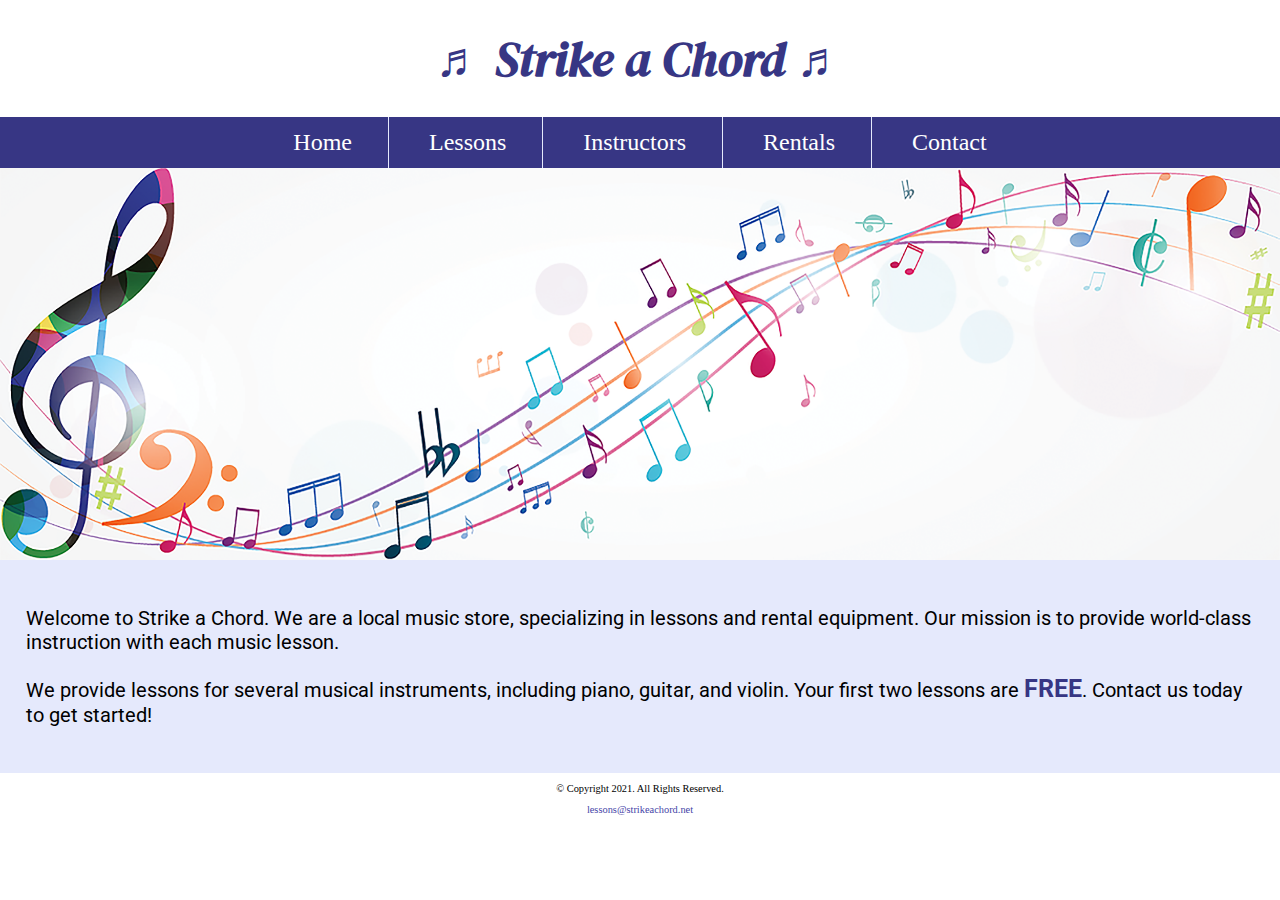
<file: index.html>
<!DOCTYPE html>
<!-- 
	Student Name: Nolan Lewandowski
	File Name: index.html
	Today's Date: May 7, 2021
 -->
<html lang="en">
<head>
	<title>Strike a Chord: Home Page</title>
	<meta charset="utf-8">
    <link rel="stylesheet" href="css/styles.css">
    <meta name="viewport" content="width=device-width, initial-scale=1.0">
    <link href="https://fonts.googleapis.com/css?family=DM+Serif+Display:400i%7cRoboto&display=swap" rel="stylesheet">
	<link rel="shortcut icon" href="images/favicon.ico">
    <link rel="icon" type="image/png" sizes="32x32" href="images/favicon-32x32.png">
    <link rel="apple-touch-icon" sizes="180x180" href="images/apple-touch-icon.png">
    <link rel="icon" sizes ="192x192" href="images/android-chrome-192x192.png">
</head>
<body>

	<header>
		<h1> <span class="tab-desk">&#9836;</span> Strike a Chord <span class="tab-desk">&#9836;</span> </h1>
	</header>
	
	<nav>
		<ul>
            <li><a href="index.html">Home</a></li>  
            <li><a href="lessons.html">Lessons</a></li>   
            <li><a href="instructors.html">Instructors</a></li>    
            <li><a href="rentals.html">Rentals</a></li>    
            <li><a href="contact.html">Contact</a></li>
        </ul>
	</nav>
    
    <!-- Hero Image -->
    <div id="hero" class="tab-desk">
        <img src="images/music-notes.png" alt="colorful music notes">
    </div>
	
	<!-- Use the main area to add the main content to the webpage -->
	<main>
		
        <div id="intro">
            
            <p>Welcome to Strike a Chord. We are a local music store, specializing in lessons and rental equipment. Our mission is to provide world-class instruction with each music lesson.</p>

            <p>We provide lessons for several musical instruments, including piano, guitar, and violin. Your first two lessons are <span class="action">FREE</span>. Contact us today to get started!</p>
            
        </div>
		
	</main>
	
	<footer>
		<p>&copy; Copyright 2021. All Rights Reserved.</p>
		<p><a href="mailto:lessons@strikeachord.net">lessons@strikeachord.net</a></p>
	</footer>
	
</body>
</html>
</file>
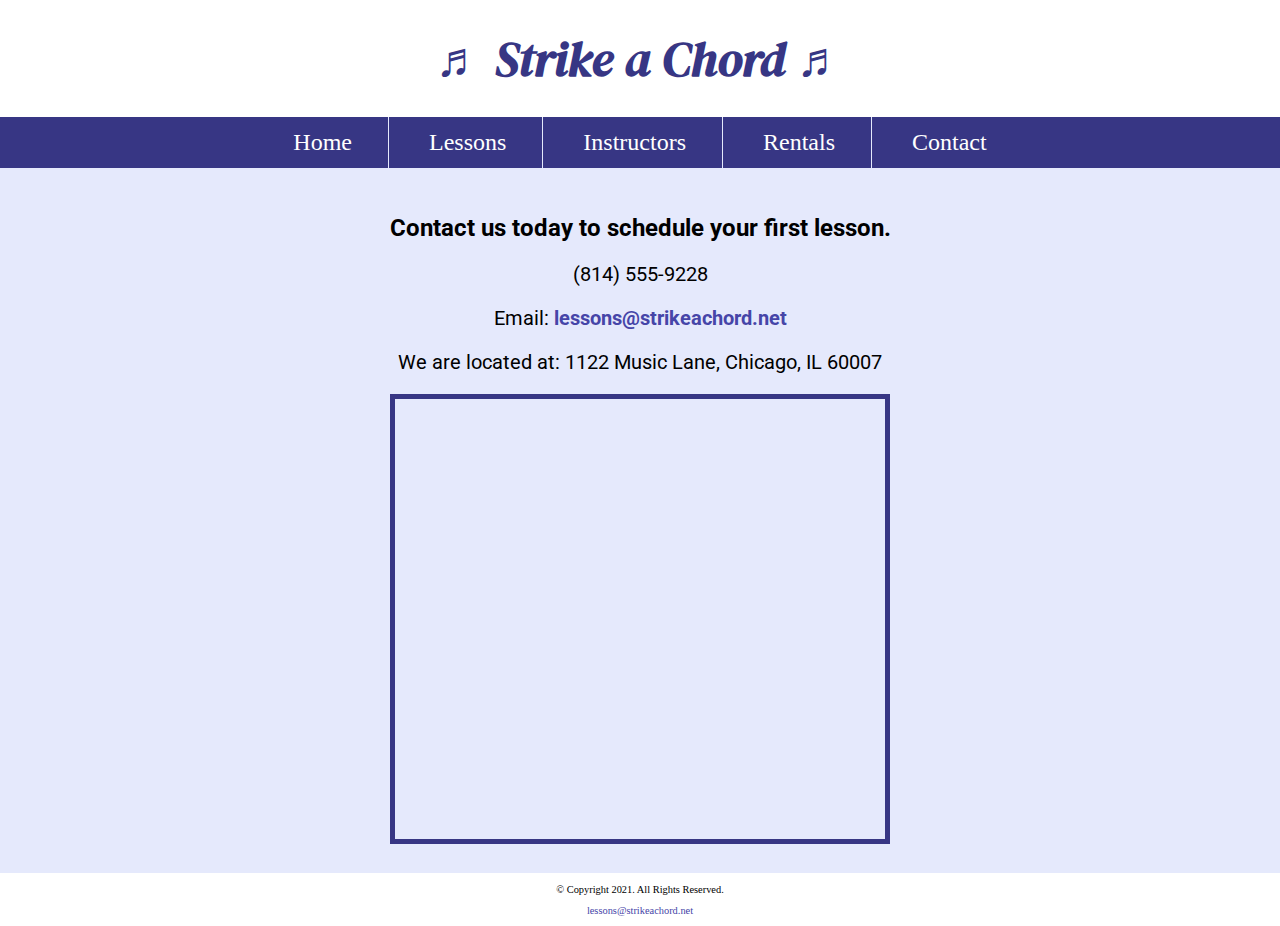
<file: contact.html>
<!DOCTYPE html>
<!-- 
	Student Name: Nolan Lewandowski
	File Name: contact.html
	Today's Date: May 20, 2021
 -->
<html lang="en">
<head>
	<title>Strike a Chord: Contact</title>
	<meta charset="utf-8">
    <link rel="stylesheet" href="css/styles.css">
    <meta name="viewport" content="width=device-width, initial-scale=1.0">
    <link href="https://fonts.googleapis.com/css?family=DM+Serif+Display:400i%7cRoboto&display=swap" rel="stylesheet">
	<link rel="shortcut icon" href="images/favicon.ico">
    <link rel="icon" type="image/png" sizes="32x32" href="images/favicon-32x32.png">
    <link rel="apple-touch-icon" sizes="180x180" href="images/apple-touch-icon.png">
    <link rel="icon" sizes ="192x192" href="images/android-chrome-192x192.png">
</head>
<body>

	<header>
		<h1> <span class="tab-desk">&#9836;</span> Strike a Chord <span class="tab-desk">&#9836;</span> </h1>
	</header>
	
	<nav>
		<ul>
            <li><a href="index.html">Home</a></li>  
            <li><a href="lessons.html">Lessons</a></li>   
            <li><a href="instructors.html">Instructors</a></li>    
            <li><a href="rentals.html">Rentals</a></li>    
            <li><a href="contact.html">Contact</a></li>
        </ul>
	</nav>
	
	<!-- Use the main area to add the main content to the webpage -->
	<main>
        
        <div id="contact">
            
            <h2>Contact us today to schedule your first lesson.</h2>
            <p class="tel-link mobile"><a href="tel:8145559228">(814) 555-9228</a></p>
            <p class="tab-desk">(814) 555-9228</p>
            <p>Email: <a href="mailto:lessons@strikeachord.net" class="email-link">lessons@strikeachord.net</a></p>
            <p>We are located at: 1122 Music Lane, Chicago, IL 60007</p>
            
            <iframe src="https://www.google.com/maps/embed?pb=!1m18!1m12!1m3!1d380513.7160580949!2d-88.01215278051977!3d41.83339249282865!2m3!1f0!2f0!3f0!3m2!1i1024!2i768!4f13.1!3m3!1m2!1s0x880e2c3cd0f4cbed%3A0xafe0a6ad09c0c000!2sChicago%2C+IL!5e0!3m2!1sen!2sus!4v1558660826146!5m2!1sen!2sus" width="600" height="450" class="map" allowfullscreen></iframe>
        
        </div>
        
	</main>
	
	<footer>
		<p>&copy; Copyright 2021. All Rights Reserved.</p>
		<p><a href="mailto:lessons@strikeachord.net">lessons@strikeachord.net</a></p>
	</footer>
	
</body>
</html>
</file>
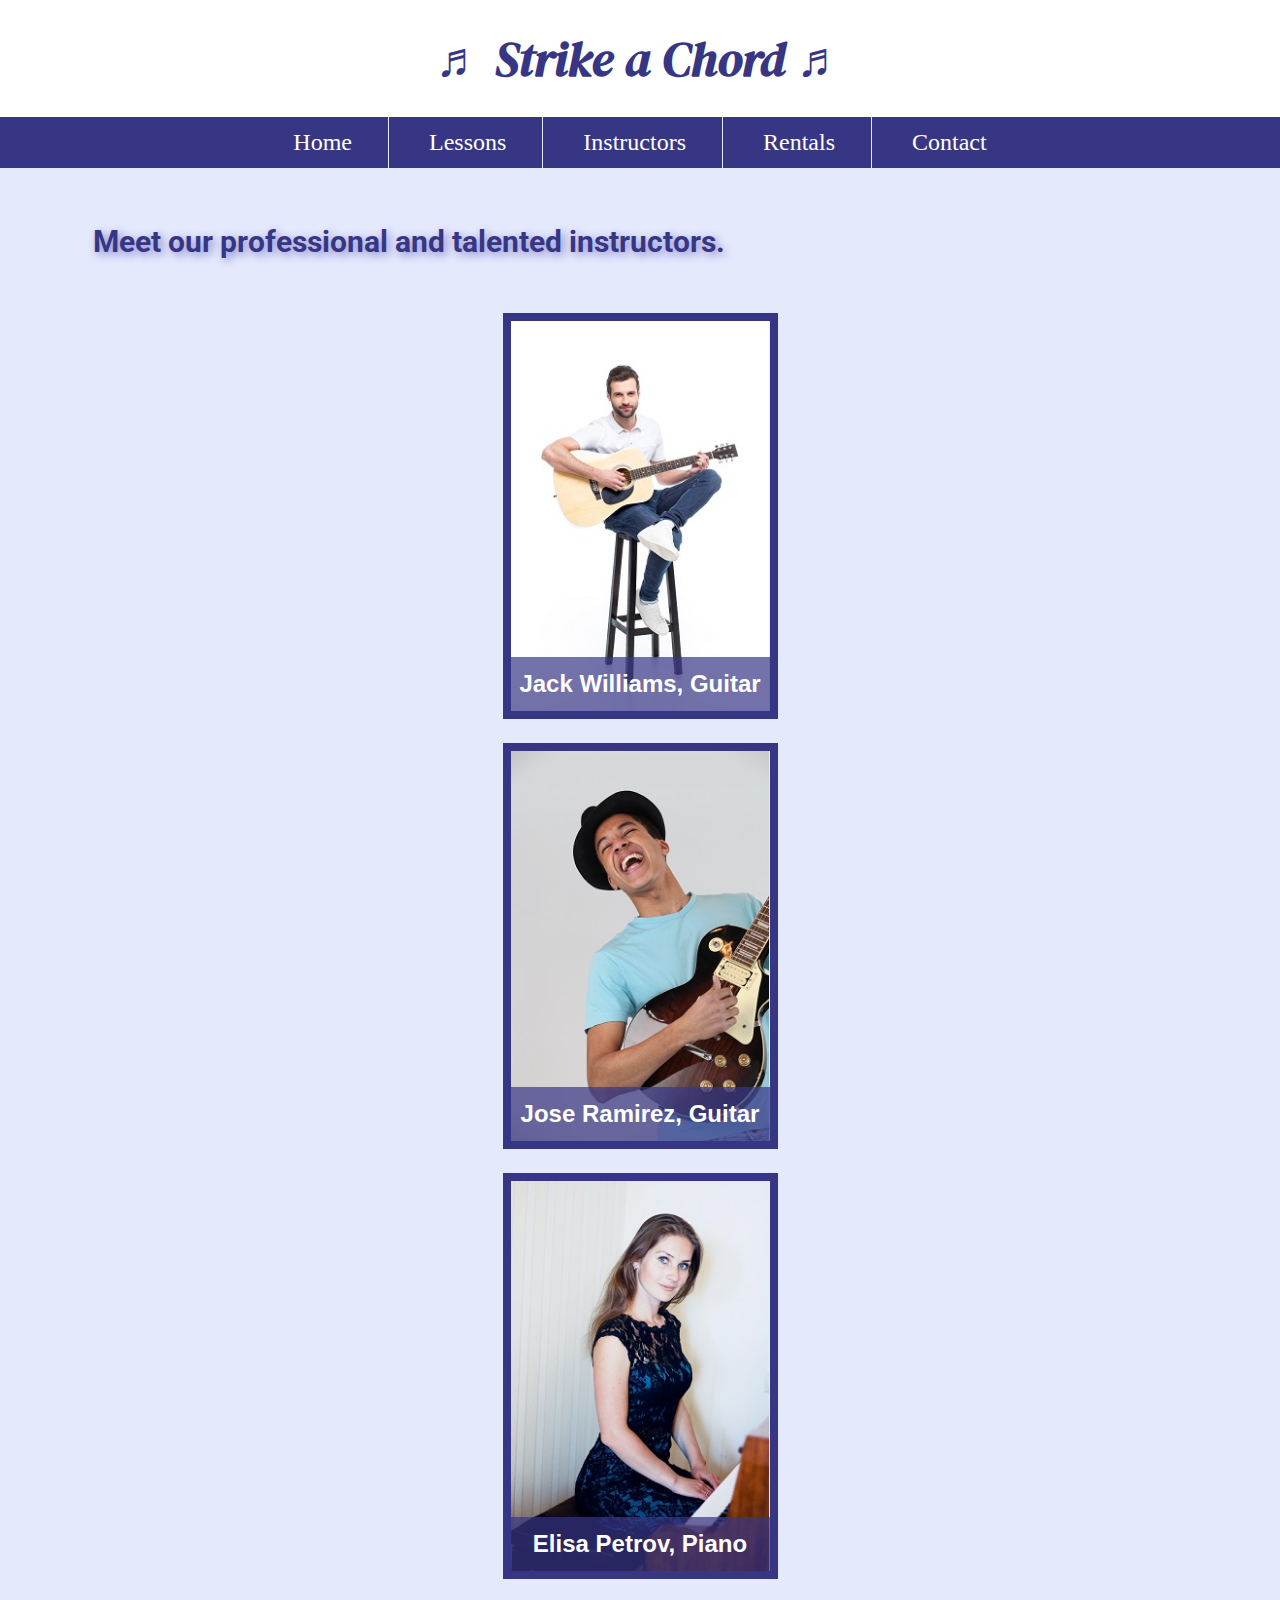
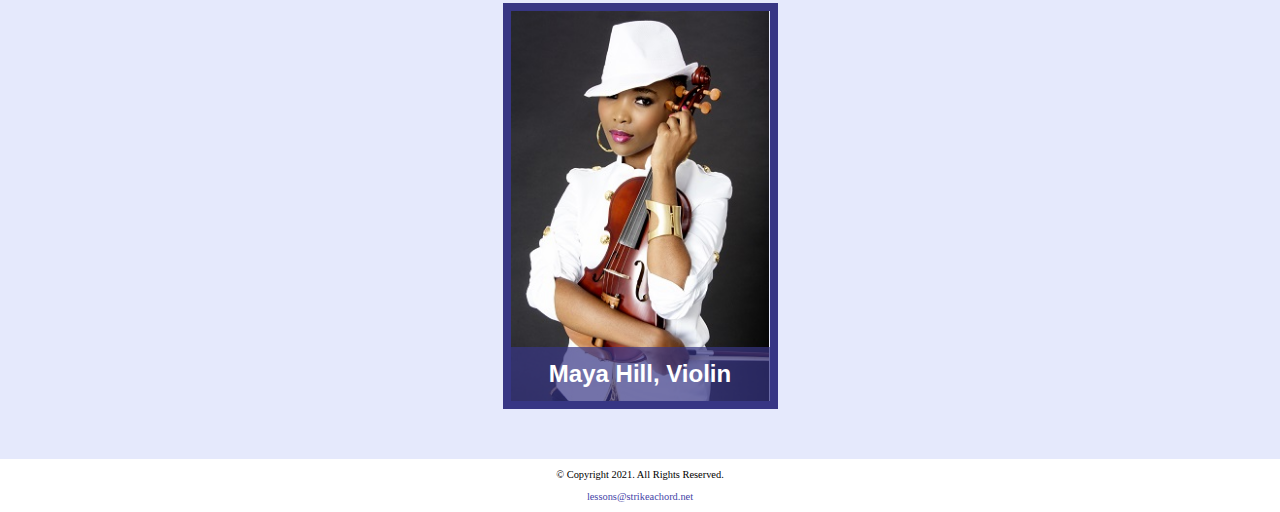
<file: instructors.html>
<!DOCTYPE html>
<!-- 
	Student Name: Nolan Lewandowski
	File Name: instructors.html
	Today's Date: August 29, 2023
 -->
<html lang="en">
<head>
	<title>Strike a Chord: Instructors</title>
	<meta charset="utf-8">
    <link rel="stylesheet" href="css/styles.css">
    <meta name="viewport" content="width=device-width, initial-scale=1.0">
    <link href="https://fonts.googleapis.com/css?family=DM+Serif+Display:400i%7cRoboto&display=swap" rel="stylesheet">
	<link rel="shortcut icon" href="images/favicon.ico">
    <link rel="icon" type="image/png" sizes="32x32" href="images/favicon-32x32.png">
    <link rel="apple-touch-icon" sizes="180x180" href="images/apple-touch-icon.png">
    <link rel="icon" sizes ="192x192" href="images/android-chrome-192x192.png">
</head>
<body>

	<header>
		<h1> <span class="tab-desk">&#9836;</span> Strike a Chord <span class="tab-desk">&#9836;</span> </h1>
	</header>
	
	<nav>
		<ul>
            <li><a href="index.html">Home</a></li>  
            <li><a href="lessons.html">Lessons</a></li>   
            <li><a href="instructors.html">Instructors</a></li>    
            <li><a href="rentals.html">Rentals</a></li>    
            <li><a href="contact.html">Contact</a></li>
        </ul>
	</nav>
	
	<!-- Use the main area to add the main content to the webpage -->
	<main>
        <aside class="grid">
		<p>Meet our professional and talented instructors.</p>
	    </aside>

		<figure class="frame">
			<a href="instructors.html"><img src="images/guitar-instructor.jpg" alt="guitar instructor"></a>
			<figcaption class="pic-text">Jack Williams, Guitar</figcaption>
		</figure>

		<figure class="frame">
			<a href="instructors.html"><img src="images/electric-guitar-instructor.jpg" alt="electric guitar instructor"></a>
			<figcaption class="pic-text">Jose Ramirez, Guitar</figcaption>
		</figure>

		<figure class="frame">
			<a href="instructors.html"><img src="images/piano-instructor.jpg" alt="piano instructor"></a>
			<figcaption class="pic-text">Elisa Petrov, Piano</figcaption>
		</figure>

		<figure class="frame">
			<a href="instructors.html"><img src="images/violin-instructor.jpg" alt="violin instructor"></a>
			<figcaption class="pic-text">Maya Hill, Violin</figcaption>
		</figure>

        
	</main>
	
	<footer>
		<p>&copy; Copyright 2021. All Rights Reserved.</p>
		<p><a href="mailto:lessons@strikeachord.net">lessons@strikeachord.net</a></p>
	</footer>
	
</body>
</html>
</file>
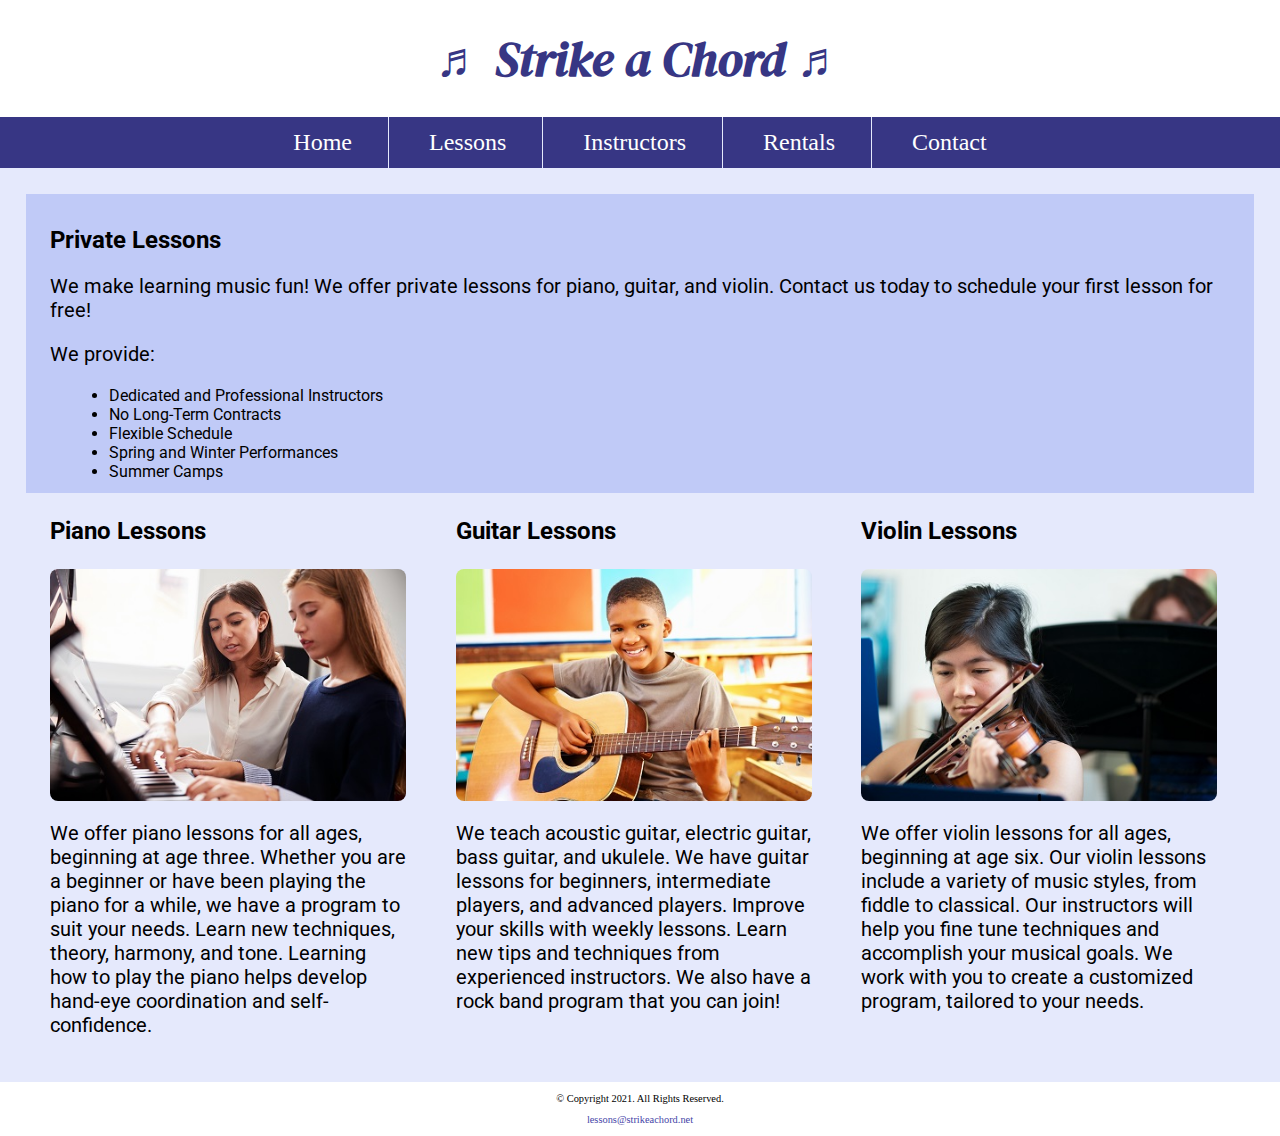
<file: lessons.html>
<!DOCTYPE html>
<!-- 
	Student Name: Maria Cruz
	File Name: lessons.html
	Today's Date: May 20, 2021
 -->
<html lang="en">
<head>
	<title>Strike a Chord: Lessons</title>
	<meta charset="utf-8">
    <link rel="stylesheet" href="css/styles.css">
    <meta name="viewport" content="width=device-width, initial-scale=1.0">
    <link href="https://fonts.googleapis.com/css?family=DM+Serif+Display:400i%7cRoboto&display=swap" rel="stylesheet">
    <link rel="shortcut icon" href="images/favicon.ico">
    <link rel="icon" type="image/png" sizes="32x32" href="images/favicon-32x32.png">
    <link rel="apple-touch-icon" sizes="180x180" href="images/apple-touch-icon.png">
    <link rel="icon" sizes ="192x192" href="images/android-chrome-192x192.png">
</head>
<body>

	<header>
		<h1> <span class="tab-desk">&#9836;</span> Strike a Chord <span class="tab-desk">&#9836;</span> </h1>
	</header>
	
	<nav>
		<ul>
            <li><a href="index.html">Home</a></li>  
            <li><a href="lessons.html">Lessons</a></li>   
            <li><a href="instructors.html">Instructors</a></li>    
            <li><a href="rentals.html">Rentals</a></li>    
            <li><a href="contact.html">Contact</a></li>
        </ul>
	</nav>
	
	<!-- Use the main area to add the main content to the webpage -->
	<main>
        
        <section id="info">
            
            <h2>Private Lessons</h2>
            <p>We make learning music fun! We offer private lessons for piano, guitar, and violin. Contact us today to schedule your first lesson for free! </p>
            <p>We provide:</p>
            <ul>
                <li>Dedicated and Professional Instructors</li>
                <li>No Long-Term Contracts</li>
                <li>Flexible Schedule</li>
                <li>Spring and Winter Performances</li>
                <li>Summer Camps</li>
            </ul>
        
        </section>
        
        <section id="piano">
            
            <h3>Piano Lessons</h3>
            <img src="images/piano-lesson.jpg" alt="piano teacher and student sitting at a piano" class="round">
            <p>We offer piano lessons for all ages, beginning at age three. Whether you are a beginner or have been playing the piano for a while, we have a program to suit your needs. Learn new techniques, theory, harmony, and tone. Learning how to play the piano helps develop hand-eye coordination and self-confidence.</p>
        
        </section>
        
        <section id="guitar">
            
            <h3>Guitar Lessons</h3>
            <img src="images/child-guitar.jpg" alt="child with a smile holding a guitar" class="round">
            <p>We teach acoustic guitar, electric guitar, bass guitar, and ukulele. We have guitar lessons for beginners, intermediate players, and advanced players. Improve your skills with weekly lessons. Learn new tips and techniques from experienced instructors. We also have a rock band program that you can join!</p>
        
        </section>
        
        <section id="violin">
            
            <h3>Violin Lessons</h3>
            <img src="images/woman-violin.jpg" alt="woman playing the violin" class="round">
            <p>We offer violin lessons for all ages, beginning at age six. Our violin lessons include a variety of music styles, from fiddle to classical. Our instructors will help you fine tune techniques and accomplish your musical goals. We work with you to create a customized program, tailored to your needs.</p>
        
        </section>
        
	</main>
	
	<footer>
		<p>&copy; Copyright 2021. All Rights Reserved.</p>
		<p><a href="mailto:lessons@strikeachord.net">lessons@strikeachord.net</a></p>
	</footer>
	
</body>
</html>
</file>
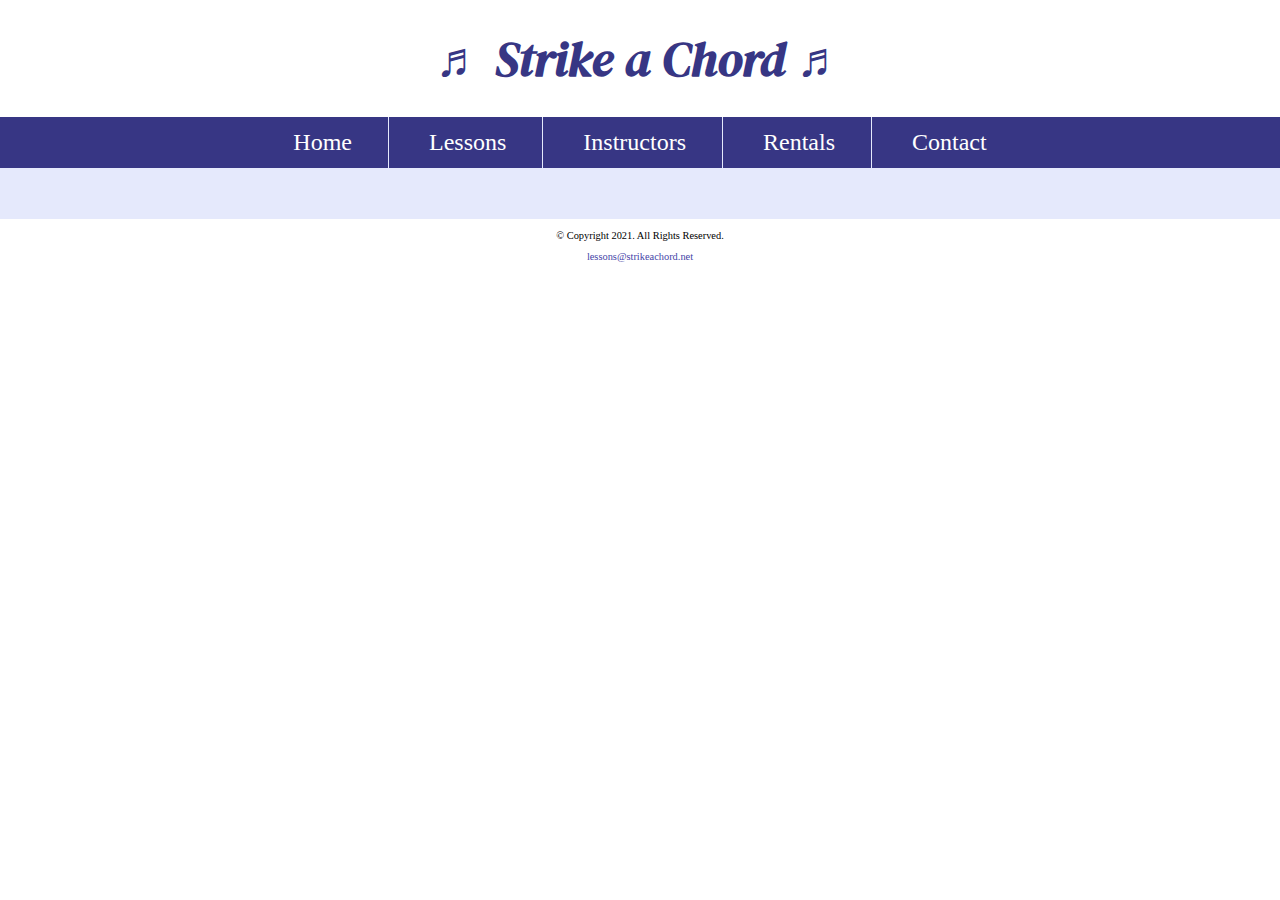
<file: template.html>
<!DOCTYPE html>
<!-- 
	Student Name: Maria Cruz
	File Name: template.html
	Today's Date: May 7, 2021
 -->
<html lang="en">
<head>
	<title>Strike a Chord: Template</title>
	<meta charset="utf-8">
    <link rel="stylesheet" href="css/styles.css">
    <meta name="viewport" content="width=device-width, initial-scale=1.0">
    <link href="https://fonts.googleapis.com/css?family=DM+Serif+Display:400i%7cRoboto&display=swap" rel="stylesheet">
	<link rel="shortcut icon" href="images/favicon.ico">
    <link rel="icon" type="image/png" sizes="32x32" href="images/favicon-32x32.png">
    <link rel="apple-touch-icon" sizes="180x180" href="images/apple-touch-icon.png">
    <link rel="icon" sizes ="192x192" href="images/android-chrome-192x192.png">
</head>
<body>

	<header>
		<h1> <span class="tab-desk">&#9836;</span> Strike a Chord <span class="tab-desk">&#9836;</span> </h1>
	</header>
	
	<nav>
		<ul>
            <li><a href="index.html">Home</a></li>  
            <li><a href="lessons.html">Lessons</a></li>   
            <li><a href="instructors.html">Instructors</a></li>    
            <li><a href="rentals.html">Rentals</a></li>    
            <li><a href="contact.html">Contact</a></li>
        </ul>
	</nav>
	
	<!-- Use the main area to add the main content to the webpage -->
	<main>
        
        <div>
        
        </div>
        
	</main>
	
	<footer>
		<p>&copy; Copyright 2021. All Rights Reserved.</p>
		<p><a href="mailto:lessons@strikeachord.net">lessons@strikeachord.net</a></p>
	</footer>
	
</body>
</html>
</file>
<file: css/styles.css>
/*
Author: Maria Cruz
Date: Current Date
File Name: styles.css
*/

/* CSS Reset */
body, header, nav, main, footer, img, h1, ul, section, aside, figure, figcaption {
    margin: 0;
    padding: 0;
    border: 0;
}

/* Style rule for images */
img {
    max-width: 100%;
    display: block;
}

/* Style rule for box sizing applies to all elements */
* {
    box-sizing: border-box;
}

/* Style rules for mobile viewport */

/* Hide tab-desk class */
.tab-desk {
    display: none;
}

/* Style rules for header content */
header {
    text-align: center;
    font-size: 1.5em;
    color: #373684;
}

header h1 {
    font-family: 'DM Serif Display', serif;
    font-style: italic;
}

/* Style rules for navigation area */
nav {
    background-color: #373684;
}

nav ul {
    list-style-type: none;
    text-align: center;
}

nav li {
    display: block;
    font-size: 2em;
    border-top: 1px solid #e5e9fc;
}

nav li a {
    display: block;
    color: #fff;
    text-align: center;
    padding: 0.5em 1em;
    text-decoration: none;
}

/* Style rules for main content */
main {
    padding: 2%;
    background-color: #e5e9fc;
    overflow: auto;
    font-family: 'Roboto', sans-serif;
}

main p {
    font-size: 1.25em;
}

.action {
    font-size: 1.25em;
    color: #373684;
    font-weight: bold;
}

#piano, #guitar, #violin {
    margin: 0 2%;
}

#info {
    clear: left;
    background-color: #c0caf7;
    padding: 1% 2%;
}

#info ul {
    margin-left: 10%;
}

.round {
    border-radius: 8px; 
}

#contact {
    text-align: center;
}

.tel-link {
    background-color: #373684;
    padding: 2%;
    margin: 0 auto;
    width: 80%;
    text-align: center;
    border-radius: 5px;
}

.tel-link a {
    color: #fff;
    text-decoration: none;
    font-size: 1.5em;
    display: block;
}

#contact .email-link {
    color: #4645a8;
    text-decoration: none;
    font-weight: bold;
}

.map {
    border: 5px solid #373684;
    width: 95%;
    height: 50%;
}

aside {
    text-align: center;
    font-size: 1.5em;
    font-weight: bold;
    color: #373684;
    text-shadow: 3px 3px 10px #8280cb;
}

figure {
    position: relative;
    max-width: 275px;
    margin: 2% auto;
    border: 8px solid #373684;
}

figcaption {
    position: absolute;
    bottom: 0;
    background: rgba(55, 54, 132, 0.7);
    color: #fff;
    width: 100%;
    padding: 5% 0;
    text-align: center;
    font-family: Verdana, Arial, sans-serif;
    font-size: 1.5em;
    font-weight: bold;
}

/* Style rules for footer content */
footer {
    text-align: center;
    font-size: 0.65em;
    clear: left;
}

footer a {
    color: #4645a8;
    text-decoration: none;
}

/* Media Query for Tablet Viewport */
@media screen and (min-width: 550px), print {
    
    /* Tablet Viewport: Show tab-desk class, hide mobile class */
    .tab-desk {
        display: block;
    }

    .mobile {
        display: none;
    }
    
    /* Tablet Viewport: Style rule for header content */
    span.tab-desk {
        display: inline;
    }
    
    /* Tablet Viewport: Style rules for nav area */
    nav li {
        border-top: none;
        display: inline-block;
        border-right: 1px solid #e5e9fc;
        font-size: 1.5em;
    }
    
    nav li:last-child {
        border-right: none;
    }
    
    nav li a {
        padding: 0.25em 0.5em;
    }
    
    /* Tablet Viewport: Style rule for map */
   .map {
        width: 500px;
        height: 450px;
    }

    /* Tablet Viewport: Style rule for grid */
    .grid {
        display: grid;
        grid-template-columns: auto auto;
        grid-gap: 20px;
    }

    /* Tablet Viewport: Style rule for aside */
    aside {
        grid-column: 1 / span 2;
    }
    
}

/* Media Query for Desktop Viewport */
@media screen and (min-width: 769px), print {
    
    /* Desktop Viewport: Style rule for header */
    header {
        padding: 2%;
    }
    
    /* Desktop Viewport: Style rules for nav area */
    nav li a {
        padding: 0.5em 1.5em;
    }
    
    nav li a:hover {
        color: #373684;
        background-color: #e5e9fc;
    }
    
    /* Desktop Viewport: Style Rules for main content */  
    #info ul {
        margin-left: 5%;
    }
    
    main h3 {
        font-size: 1.5em;
    }
    
    #piano, #guitar, #violin {
        width: 29%;
        float: left;
        margin: 0 2%;
    }

    /* Desktop Viewport: Style rule for grid */
    .grid {
        display: grid;
        grid-template-columns: auto auto auto auto;
    }

     /* Tablet Viewport: Style rule for aside */
     aside {
        grid-column: 1 / span 4;
    }
    
}

/* Media Query for Print */
@media print {
    
    body {
        background-color: #fff;
        color: #000;
    }
    
}
</file>
